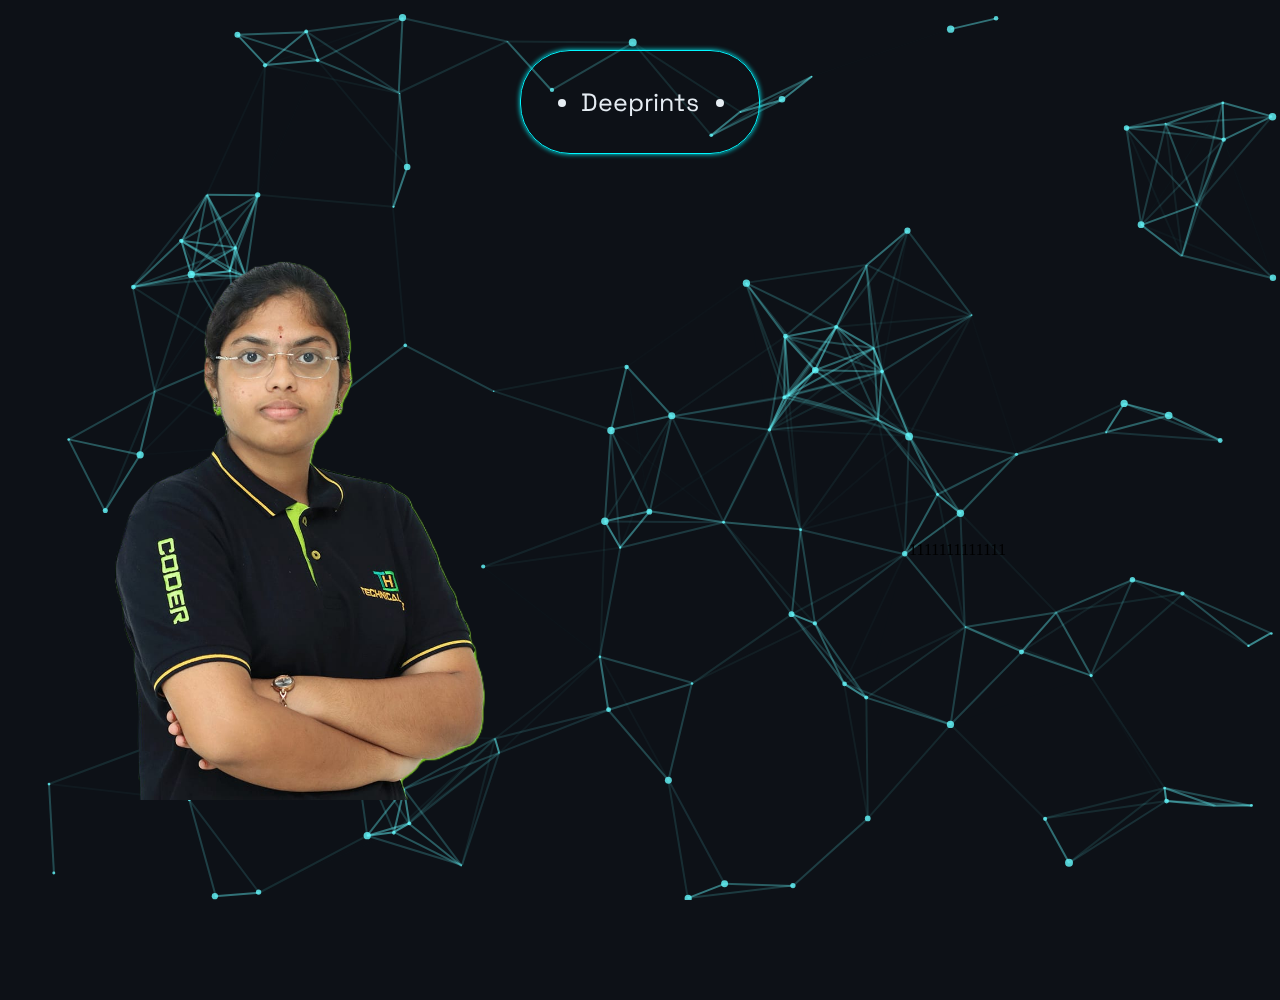
<file: Home.html>
<!DOCTYPE html>
<html lang="en">
<head>
    <meta charset="UTF-8">
    <meta name="viewport" content="width=device-width, initial-scale=1.0">
    <link rel="stylesheet" href="Home.css"/>
    <link rel="preconnect" href="https://fonts.googleapis.com">
<link rel="preconnect" href="https://fonts.gstatic.com" crossorigin>
<link href="https://fonts.googleapis.com/css2?family=Comic+Relief:wght@400;700&family=Dancing+Script:wght@400..700&family=Italianno&family=Lato:ital,wght@0,100;0,300;0,400;0,700;0,900;1,100;1,300;1,400;1,700;1,900&family=Open+Sans:ital,wght@0,300..800;1,300..800&family=Orbitron:wght@400..900&family=Raleway:ital,wght@0,100..900;1,100..900&family=Red+Hat+Display:ital,wght@0,300..900;1,300..900&family=Space+Grotesk:wght@300..700&display=swap" rel="stylesheet">
    <title>About</title>
</head>
<body>
    <div id="particles-js"></div>
    <div class="Header">
        <div class="Header-Button">
            <ul><li></li></ul>Deeprints<ul><li></li></ul>
        </div>
        <div class="main-header-wrapper">
            <div class="main-Header">
            <div class="Wrapper-header">
                <a href="#">Projects</a>
                <a href="#">Internships</a>
                <a href="#">Skills</a>
                <a href="#">Certifications</a>
                <a href="#">Contact</a>
            </div>
        </div>
        </div>
    </div>
    <div class="Main-body">
        <div class="photo">
            <div class="Profphoto"></div>
        </div>
        <div class="side-content">
            1111111111111
        </div>
    </div>
    <script src="particles.min.js"></script>
    <script>
  particlesJS("particles-js", {
    "particles": {
      "number": { "value": 80 },
      "color": { "value": "#66fbff" }, 
      "shape": { "type": "circle" },
      "opacity": { "value": 0.8 },
      "size": { "value": 4, "random": true },
      "line_linked": {
        "enable": true,
        "distance": 150,
        "color": "#66fbff",
        "opacity": 0.6,
        "width": 2
      },
      "move": { "enable": true, "speed": 3 }
    },
    "interactivity": {
      "detect_on": "canvas",
      "events": {
        "onhover": { "enable": true, "mode": "grab" },
        "onclick": { "enable": true, "mode": "push" }
      },
      "modes": {
        "grab": { "distance": 200, "line_linked": { "opacity": 1 } },
        "push": { "particles_nb": 4 }
      }
    },
    "retina_detect": true
  });
</script>
</body>
    <script src="Home.js"></script>
</html>
</file>
<file: Home.css>
/* 
:root {
    --Background: #0D1117;
    --Primary: #E6EDF3;
    --Accent: #00C9A7;
    --Secondary: #FF6EC;
    --Button: #00f7ff;
}

body {
    background-color: var(--Background);
    display: flex;
    flex-direction: column;
    transition: all 0.5s ease;
    scroll-behavior: smooth;
    margin: 0;
    padding: 0;
}

#particles-js {
    position: fixed;
    top: 0;
    left: 0;
    width: 100%;
    height: 100%;
    background-color: var(--Background);
    z-index: -1;
}

.Header {
    display: flex;
    flex-direction: column; 
    align-items: center;
    justify-content: center;
    padding-top: 50px;
    z-index: 200;
}

.Header-Button {
    display: flex;
    align-items: center;
    justify-content: center;
    width: 200px;
    height: 50px;
    border: 1px solid var(--Button);
    border-radius: 50px;
    color: var(--Primary);
    font-family: "Space Grotesk", sans-serif;
    font-size: 25px;
    box-shadow: 0px 0px 5px var(--Button);
    transition: all 0.5s ease;
    cursor: pointer;
}

.Header-Button:hover {
    width: 220px;
    font-size: 28px;
}

.main-header-wrapper {
    display: none;
    z-index: 100;
}

.main-Header {
    display: flex;
    align-items: center;
    justify-content: center;
    gap: 30px;
    padding: 12px 50px;
    backdrop-filter: blur(5px) saturate(200%);
    background-color: rgba(255, 255, 255, 0.12);
    border-radius: 50px;
    box-shadow: 0px 0px 5px var(--Button);
    z-index: 150;
    margin-top: 20px;

.Wrapper-header {
    display: flex;
    align-items: center;
    justify-content: space-around;
    text-shadow: 0 0 5px var(--Button);
    font-size: 24px;
    gap: 20px;
}

.main-Header a {
    color: var(--Primary);
    text-decoration: none;
    font-family: "Space Grotesk", sans-serif;
    font-size: 16px;
}

.main-Header a:hover {
    font-size: 18px;
    text-decoration: underline;
}

.Main-body {
    width: 100%;
    min-height: 100vh;
    display: flex;
    align-items: center;
    justify-content: center;
    flex-wrap: wrap;
    gap: 30px;
    padding-top: 150px;
    text-align: center;
}

.photo {
    flex: 1;
    display: flex;
    align-items: center;
    justify-content: center;
}

.Profphoto {
    width: 450px;
    height: 600px;
    background-image: url("./assets/Professionalphoto1.png");
    background-position: center;
    background-size: cover;
    margin: 0;
    border-radius: 12px;
}

.side-content {
    flex: 1;
    display: flex;
    flex-direction: column;
    align-items: center;
    justify-content: center;
    padding: 20px;
}

.side-box {
    width: 450px;
    height: auto;
    backdrop-filter: blur(5px) saturate(200%);
    background-color: rgba(255, 255, 255, 0.12);
    border-radius: 20px;
    border: 1px solid var(--Button);
    padding: 20px;
    margin-top: 50px;
}

.side-box p {
    color: white;
    font-family: "Space Grotesk", sans-serif;
    text-align: left;
    padding-left: 0;
}

.content-1 {
    padding-top: 0;
    line-height: 2rem;
}

.text {
    display: flex;
    font-size: 20px;
    white-space: nowrap;
    overflow: hidden;
    justify-content: center;
    text-align: center;
}

.typed {
    display: inline-block;
    animation: typing 4s steps(23) forwards;
    overflow: hidden;
    white-space: nowrap;
    font-size: 30px;
    color: white;
}

.cursor {
    display: inline-block;
    width: 2px;
    background-color: white;
    margin-left: 5px;
    animation: blink 0.8s step-end infinite;
}

@keyframes typing {
    from {
        max-width: 0;
    }
    to {
        max-width: 30ch;
    }
}

@keyframes blink {
    50% {
        opacity: 0;
    }
}

.para {
    color: white;
    font-size: 16px;
    line-height: 1.5rem;
    padding-right: 5px;
    text-align: left;
}

.icons {
    display: flex;
    align-items: center;
    justify-content: center;
    gap: 30px;
    color: white;
    margin-top: 50px;
}

.icon i {
    text-decoration: none;
    color: var(--Button);
    font-size: 30px;
    transition: all 0.3s ease;
    text-shadow: 0 0 3px var(--Button);
}

.resume {
    display: flex;
    align-items: center;
    justify-content: center;
    gap: 20px;
    margin-top: 50px;
}

.resume button {
    width: 120px;
    height: 40px;
    font-family: "Space Grotesk", sans-serif;
    border-radius: 12px;
    background-color: transparent;
    border: 1px solid var(--Button);
    box-shadow: 0px 0px 5px var(--Button);
    color: white;
    transition: all 0.3s ease;
    cursor: pointer;
}

.resume button:hover {
    transform: translate(10px, -10px);
}

.Projects {
    display: flex;
    align-items: center;
    justify-content: center;
    flex-direction: column;
    padding-top: 50px;
}

.Projects h1 {
    text-align: center;
    font-size: 40px;
    color: white;
    font-weight: bolder;
    font-family: "Space Grotesk", sans-serif;
    text-shadow: 0 0 5px var(--Button);
}

.Project-section {
    display: flex;
    flex-wrap: wrap;
    justify-content: center;
    align-items: center;
    gap: 50px;
    padding: 20px;
}

.Lottie-anime {
    width: 500px;
    height: 500px;
}

.side-box1 {
    display: flex;
    flex-direction: column;
    align-items: center;
    justify-content: center;
    gap: 15px;
    width: 450px;
    height: auto;
    backdrop-filter: blur(5px) saturate(200%);
    background-color: rgba(255, 255, 255, 0.12);
    border-radius: 20px;
    border: 1px solid var(--Button);
    padding: 20px;
}

.bookmate-content {
    color: white;
    font-family: "Space Grotesk", sans-serif;
    font-size: 25px;
    text-align: center;
    text-shadow: 0px 0px 4px var(--Button);
}

.bookmate-para {
    font-size: 16px;
    padding: 0 10px;
    color: white;
    font-family: "Space Grotesk", sans-serif;
    line-height: 1.5rem;
    text-align: left;
}

.bookmate-button {
    width: 100px;
    height: 30px;
    border-radius: 12px;
    color: white;
    text-shadow: 0px 0px 4px var(--Button);
    background-color: transparent;
    border: 1px solid var(--Button);
    transition: all 0.5s ease;
    cursor: pointer;
}

.bookmate-button a {
    color: white;
    text-decoration: none;
}

.bookmate-button:hover {
    width: 110px;
    font-size: 14px;
}
.mobile-options,
.home {
    display: none;
}

@media screen and (max-width: 1024px) {
    .Main-body {
        flex-direction: column;
        align-items: center;
        padding-top: 140px;
    }

    .Profphoto {
        width: 380px;
        height: 480px;
    }

    .side-content {
        max-width: 450px;
    }
}

@media screen and (max-width: 768px) {
    .Profphoto {
        width: 320px;
        height: 420px;
    }

    .side-box {
        width: 100%;
        max-width: 400px;
    }

    .side-content {
        max-width: 400px;
        text-align: center;
        align-items: center;
        padding: 10px;
    }

    .Projects h1 {
        font-size: 30px;
    }
}

@media screen and (max-width: 480px) {
    .Profphoto {
        width: 260px;
        height: 340px;
    }

    .side-box {
        width: 90%;
        margin-top: 30px;
    }

    .typed {
        font-size: 18px;
    }

    .para {
        font-size: 14px;
        text-align: center;
    }
    
    .Header {
        padding-top: 20px;
    }

    .main-Header {
        display: none; 
    }

    .mobile-options,
    .home {
        display: flex;
        justify-content: flex-end;
        align-items: center;
        position: fixed;
        top: 20px;
        left: 20px;
        z-index: 999;
    }

    .mobile-options {
        flex-direction: column;
        left: -250px;
        height: 100%;
        width: 200px;
        backdrop-filter: blur(5px) saturate(200%);
        background-color: rgba(255, 255, 255, 0.12);
        border-radius: 20px;
        border: 1px solid var(--Button);
        padding: 10px;
        font-size: 22px;
        color: white;
        transition: left 0.5s ease-in;
    }

    .mobile-options.active {
        left: 0;
    }

    .mobile-options div {
        margin-bottom: 10px;
        border-bottom: 2px solid black;
        width: 100%;
        border-radius: 12px;
        text-align: center;
    }

    .mobile-options div:hover {
        background-color: black;
        opacity: 0.3;
        font-size: 28px;
    }
    
    .home {
        color: white;
        font-size: 45px;
        cursor: pointer;
        
    }
}

@media screen and (max-width: 340px) {
    .Profphoto {
        width: 180px;
        height: 220px;
    }

    .side-box {
        width: 95%;
        margin: 0 auto;
    }

    .main-Header {
        width: 90%;
        padding: 8px 15px;
        font-size: 12px;
    }

    .Wrapper-header {
        gap: 10px;
    }
} */
:root {
    --Background: #0D1117;
    --Primary: #E6EDF3;
    --Accent: #00C9A7;
    --Secondary: #FF6EC;
    --Button: #00f7ff;
}

body {
    background-color: var(--Background);
    display: flex;
    flex-direction: column;
    transition: all 0.5s ease;
    scroll-behavior: smooth;
    margin: 0;
    padding: 0;
    overflow-x: hidden;
}

#particles-js {
    position: fixed;
    top: 0;
    left: 0;
    width: 100%;
    height: 100%;
    background-color: var(--Background);
    z-index: -1;
    pointer-events: none;
}

/* --- Header Section (Desktop View) --- */
.Header {
    display: flex;
    align-items: center;
    justify-content: center;
}

.Header-Button {
    display: flex;
    align-items: center;
    justify-content: center;
    /* width: 200px;
    height: 50px; */
    /* padding: 20px; */
    padding: 10px 20px;
    border: 1px solid var(--Button);
    border-radius: 50px;
    color: var(--Primary);
    font-family: "Space Grotesk", sans-serif;
    font-size: 25px;
    box-shadow: 0px 0px 5px var(--Button);
    transition: all 0.5s ease;
    position: fixed;
    top: 50px;
    cursor: pointer;
    z-index: 200;
}

.Header-Button:hover {
    padding: 12px 22px;
    font-size: 28px;
}

.main-header-wrapper {
    display: none;
    z-index: 100;
}

.main-Header {
    display: flex;
    align-items: center;
    justify-content: center;
    gap: 30px;
    padding: 12px 50px;
    backdrop-filter: blur(0px) saturate(200%);
    -webkit-backdrop-filter: blur(5px) saturate(200%);
    background-color: rgba(255, 255, 255, 0.12);
    border-radius: 50px;
    position: fixed;
    top: 120px;
    left: 50%;
    transform: translateX(-50%);
    box-shadow: 0px 0px 5px var(--Button);
    z-index: 150;
}

.Wrapper-header {
    width: 100%;
    height: 100%;
    display: flex;
    align-items: center;
    justify-content: space-around;
    text-shadow: 0 0 5px var(--Button);
    font-size: 24px;
    gap: 20px;
}

.main-Header a {
    color: var(--Primary);
    text-decoration: none;
    font-family: "Space Grotesk", sans-serif;
    font-size: 16px;
}

.main-Header a:hover {
    font-size: 18px;
    text-decoration: underline;
}

/* --- Main Content Section (Desktop View) --- */
.Main-body {
    width: 100%;
    min-height: 100vh;
    display: flex;
    align-items: center;
    justify-content: center;
    flex-wrap: wrap;
    gap: 30px;
    padding-top: 100px;
    text-align: center;
}

.photo {
    flex: 1;
    display: flex;
    align-items: center;
    justify-content: center;
    will-change: transform, opacity;
}

.Profphoto {
    width: 450px;
    height: 600px;
    background-image: url("./assets/Professionalphoto1.png");
    background-position: center;
    background-size: cover;
    margin: 0 auto;
    border-radius: 12px;
    will-change: transform, opacity;
    outline: none;
    -webkit-tap-highlight-color: transparent;
    margin-top: -100px;
}

.side-content {
    flex: 1;
    display: flex;
    flex-direction: column;
    align-items: center;
    justify-content: center;
    padding: 20px;
    will-change: transform, opacity;
}

.side-box {
    width: 450px;
    height: auto;
    backdrop-filter: blur(0px) saturate(200%);
    -webkit-backdrop-filter: blur(5px) saturate(200%);
    background-color: rgba(255, 255, 255, 0.12);
    border-radius: 20px;
    border: 1px solid var(--Button);
    padding: 20px;
    margin-top: 0;
    box-sizing: border-box;
    will-change: transform, opacity;
}

.side-box p {
    color: white;
    font-family: "Space Grotesk", sans-serif;
    text-align: left;
    padding-left: 0;
}

.content-1 {
    padding-top: 0;
    line-height: 2rem;
}

.text {
    display: flex;
    font-size: 20px;
    white-space: nowrap;
    overflow: hidden;
    justify-content: center;
    text-align: center;
}

.typed {
    display: inline-block;
    animation: typing 4s steps(23) forwards;
    overflow: hidden;
    white-space: nowrap;
    font-size: 30px;
    color: white;
}

.cursor {
    display: inline-block;
    width: 2px;
    background-color: white;
    margin-left: 5px;
    animation: blink 0.8s step-end infinite;
}

@keyframes typing {
    from {
        max-width: 0;
    }
    to {
        max-width: 30ch;
    }
}

@keyframes blink {
    50% {
        opacity: 0;
    }
}

.para {
    color: white;
    font-size: 16px;
    line-height: 1.5rem;
    padding-right: 5px;
    text-align: left;
}

.icons {
    display: flex;
    align-items: center;
    justify-content: center;
    gap: 30px;
    color: white;
    margin-top: 50px;
}

.icon i {
    text-decoration: none;
    color: var(--Button);
    font-size: 30px;
    transition: all 0.3s ease;
    text-shadow: 0 0 3px var(--Button);
}

.resume {
    display: flex;
    align-items: center;
    justify-content: center;
    gap: 20px;
    margin-top: 50px;
}

.resume button {
    width: 120px;
    height: 40px;
    font-family: "Space Grotesk", sans-serif;
    border-radius: 12px;
    background-color: transparent;
    border: 1px solid var(--Button);
    box-shadow: 0px 0px 5px var(--Button);
    color: white;
    transition: all 0.3s ease;
    cursor: pointer;
}

.resume button:hover {
    transform: translate(10px, -10px);
}

/* --- Project Section (Desktop View) --- */
.Projects {
    display: flex;
    align-items: center;
    justify-content: center;
    flex-direction: column;
    padding-top: 50px;
}

.Projects h1 {
    text-align: center;
    font-size: 40px;
    color: white;
    font-weight: bolder;
    font-family: "Space Grotesk", sans-serif;
    text-shadow: 0 0 5px var(--Button);
}

.Project-section {
    /* display: flex;
    flex-wrap: wrap;
    justify-content: center;
    align-items: center;
    gap: 20px;
    padding: 20px;
    margin-top: 50px; */
    display: flex;
    justify-content: space-around;
    align-items: center;
}

.Project-item {
    display: flex;
    flex-direction: column;
    align-items: center;
    gap: 20px;
    max-width: 500px;
    width: 100%;
    margin-bottom: 40px;
}

.Lottie-anime {
    width: 100%;
    height: auto;
    max-width: 500px;
}

.side-box1 {
    /* display: flex;
    flex-direction: column;
    align-items: center;
    justify-content: center;
    gap: 15px;
    height: auto;
    backdrop-filter: blur(0px) saturate(200%);
    -webkit-backdrop-filter: blur(5px) saturate(200%);
    background-color: rgba(255, 255, 255, 0.12);
    border-radius: 20px;
    border: 1px solid var(--Button);
    padding: 20px;
    box-sizing: border-box; */
    display: flex;
    align-items: center;
    justify-content: center;
    flex-direction: column;
    flex-wrap: wrap;
    width:450px;
    height: 300px;
    backdrop-filter: blur(0px) saturate(200%);
    -webkit-backdrop-filter: blur(5px) saturate(200%);
    background-color: rgba(255, 255, 255, 0.12);
    border-radius: 20px;
    border: 1px solid var(--Button);
}

.bookmate-content {
    color: white;
    font-family: "Space Grotesk", sans-serif;
    font-size: 25px;
    text-align: center;
    text-shadow: 0px 0px 4px var(--Button);
}

.bookmate-para {
    font-size: 16px;
    padding: 0 10px;
    color: white;
    font-family: "Space Grotesk", sans-serif;
    line-height: 1.5rem;
    text-align: left;
}

.bookmate-button {
    width: 100px;
    height: 30px;
    border-radius: 12px;
    color: white;
    text-shadow: 0px 0px 4px var(--Button);
    background-color: transparent;
    border: 1px solid var(--Button);
    transition: all 0.5s ease;
    cursor: pointer;
}

.bookmate-button a {
    color: white;
    text-decoration: none;
}

.bookmate-button:hover {
    width: 110px;
    font-size: 14px;
}

/* --- Mobile Menu & Misc --- */
.mobile-options,
.home {
    display: none;
}

/* --- Responsive Media Queries (for sizes below 1024px) --- */
@media screen and (max-width: 1024px) {
    /* Main body changes to column layout */
    .Main-body {
        flex-direction: column;
        padding-top: 0;
    }

    .photo {
        margin-top: 80px;
    }

    .Profphoto {
        width: 380px;
        height: 480px;
    }

    .side-content {
        max-width: 450px;
    }

    .side-box {
        margin-top: 0;
    }
    
    .Project-item {
        max-width: 400px;
    }
    .side-box1{
        width: 400px;
    }
}

@media screen and (max-width: 768px) {
    .Profphoto {
        width: 320px;
        height: 420px;
        margin-top: 80px;
    }

    .side-box {
        max-width: 400px;
    }

    .side-content {
        max-width: 400px;
        text-align: center;
        align-items: center;
        padding: 10px;
    }

    .Projects h1 {
        font-size: 30px;
    }

    .Project-item {
        max-width: 350px;
    }
    .side-box1{
        width: 400px;
    }
    .Wrapper-header a{
        font-size: 14px;
    }
    .main-Header{
        padding: 12px 30px;
    }
}

@media screen and (max-width: 480px) {
     .Profphoto {
        width: 260px;
        height: 340px;
        margin-top: 80px;
    }

    .side-box {
        width: 90%;
        margin-top: 30px;
    }

    .typed {
        font-size: 18px;
    }

    .para {
        font-size: 14px;
        text-align: center;
    }

    .Header {
        padding-top: 20px;
    }

    .Projects {
        padding: 0 10px;
    }

    .Project-item {
        max-width: 100%;
    }
}

@media screen and (max-width: 340px) {
    .Profphoto {
        width: 180px;
        height: 220px;
        margin-top: 80px;
    }

    .side-box {
        width: 95%;
        max-width: 280px;
        margin: 0 auto;
    }

    .content-1 p {
        font-size: 14px;
        line-height: 1.2rem;
    }

    .typed {
        font-size: 16px;
    }

    .para {
        font-size: 12px;
    }

    /* .main-Header {
        /* width: 90%; 
        padding: 8px 15px;
        font-size: 12px;
    } */

    .Wrapper-header {
        gap: 10px;
    }
    .side-box1 p{
        font-size: 14px;
    }
    .Wrapper-header a{
        font-size: 8px;
    }
    .main-Header{
        padding: 12px 20px;
    }
    .Header-Button{
       padding: 5px 10px;
    }
    
}

.footer-simple {
  backdrop-filter: blur(0px) saturate(200%);
-webkit-backdrop-filter: blur(5px) saturate(200%);
 background-color: rgba(255, 255, 255, 0.12);
  color: white;
  padding: 15px 20px;
  text-align: center;
  font-family: "Space Grotesk", sans-serif;
  font-weight: 400;
  font-size: 1rem;
  letter-spacing: 0.05em;
  user-select: none;
  box-shadow: 0 0 5px var(--Button);
  text-shadow: 0 0 5px var(--Button);
  width: 100%;
}

.footer-simple p {
  margin: 5px 0;
}
</file>
<file: homepagesliding.css>
body{
    background-color: black;
    display: flex;
}
.mobile-options{
    position:absolute;
    display: flex;
    align-items: flex-end;
    flex-direction: column;
    left:-250px;
    height:100svh;
    width: 200px;
    background-color: grey;
    padding: 10px;
    font-size: 22px;
    color: white;
    cursor: pointer;
    border-radius: 12px;
    transition: left 0.5s ease-in;
}
.mobile-options div{
    margin-bottom: 10px;
    border-bottom: 2px solid black;
    width: 100%;
    border-radius: 12px;
    text-align: center;
}
.mobile-options div:hover{
    background-color: black;
    opacity: 0.3;
    font-size: 28px;
}
.home:hover{
    font-size: 50px;
}
span{
    font-size: 30px;
    color: white;
    display: flex;
    width: fit-content;
}
.home{
    color: white;
    font-size: 45px;
    cursor: pointer;
}
.circle{
            position: absolute;
            width:30px;
            height: 30px;
            border-radius: 50px;
            color: black;
            border: 2px solid white;
            display: flex;
            align-items: center;
            justify-content: center;
            pointer-events: none;
        }
        .pointer{
            width: 4px;
            height: 4px;
            border-radius: 50px;
            background-color: white;
            filter: blur;
        }
</file>
